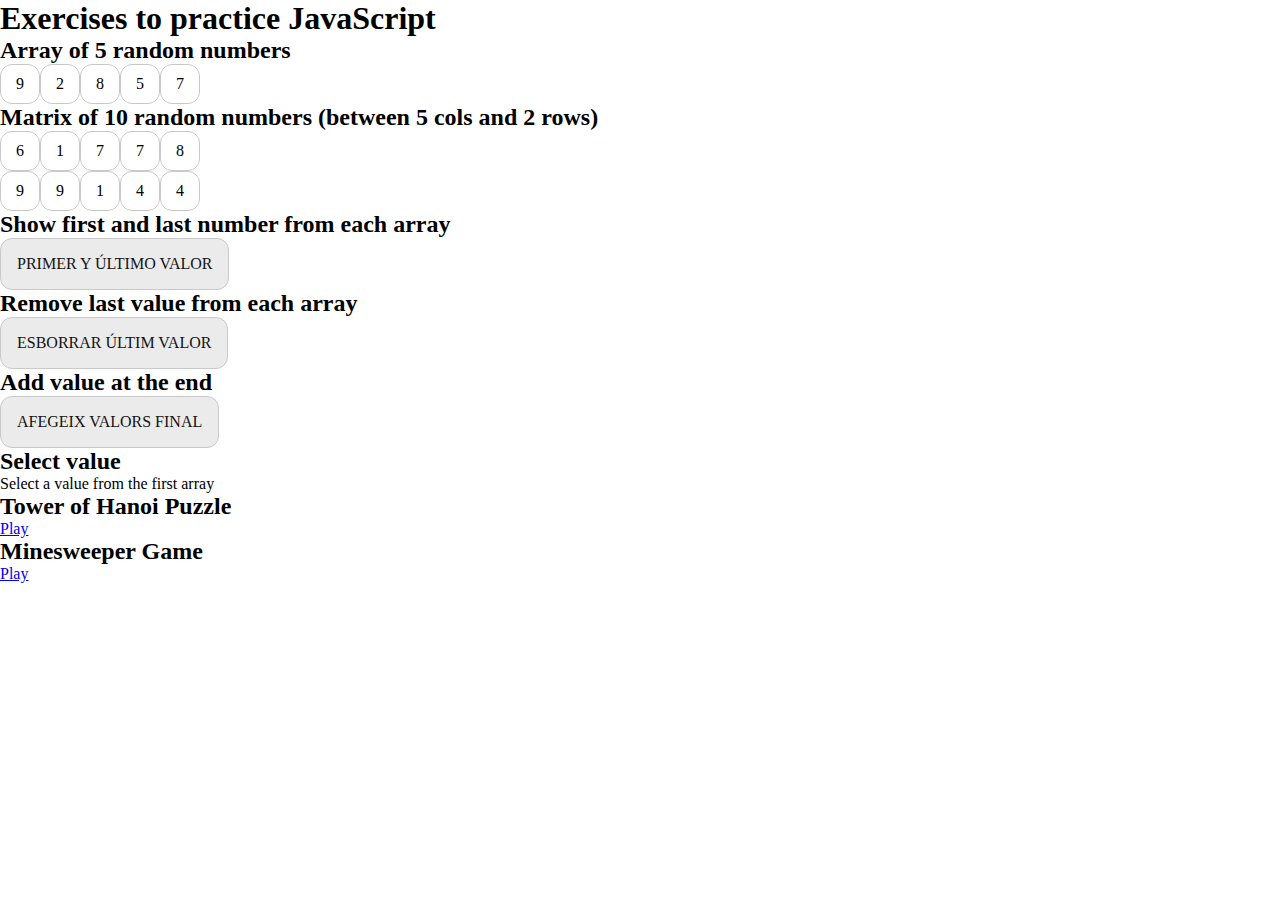
<file: index.html>
<!DOCTYPE html>
<html lang="en">
  <head>
    <meta charset="UTF-8" />
    <meta name="viewport" content="width=device-width, initial-scale=1.0" />
    <title>Exercici 03 Arrays</title>
    <script type="module" src="./js/index/main.js" defer></script>
    <link rel="stylesheet" href="./css/styles.css" />
  </head>
  <body class="main-exercises">
    <header>
      <h1>Exercises to practice JavaScript</h1>
    </header>
    <main>
      <section class="exercise exercise__1">
        <h2>Array of 5 random numbers</h2>
        <div class="random-numbers"></div>
      </section>
      <section class="exercise exercise__2">
        <h2>Matrix of 10 random numbers (between 5 cols and 2 rows)</h2>
        <div class="random-numbers"></div>
      </section>
      <section class="exercise exercise__3">
        <h2>Show first and last number from each array</h2>
        <div id="resultats"></div>
        <button class="show-values">PRIMER Y ÚLTIMO VALOR</button>
      </section>
      <section class="exercise exercise__4">
        <h2>Remove last value from each array</h2>
        <button class="remove-values">ESBORRAR ÚLTIM VALOR</button>
      </section>
      <section class="exercise exercise__5">
        <h2>Add value at the end</h2>
        <button class="add-value">AFEGEIX VALORS FINAL</button>
      </section>
      <section class="exercise exercise__6">
        <h2>Select value</h2>
        <p>Select a value from the first array</p>
        <div class="selected-screen hidden">
          <p>Selected value: <span class="selected_value"></span></p>
          <div>
            <label for="number-value">Number: </label>
            <input
              type="number"
              id="number-value"
              class="number-value"
              min="1"
              max="5"
              value="1"
            />
          </div>
          <button class="modify-value">Modify number</button>
          <button class="delete-value">Delete number</button>
          <button class="add-value">Add value</button>
          <button class="cancel">Cancel</button>
        </div>
      </section>
      <section class="exercise exercise__6">
        <h2>Tower of Hanoi Puzzle</h2>
        <a href="./tower-of-hanoi.html">Play</a>
      </section>
      <section class="exercise exercise__7">
        <h2>Minesweeper Game</h2>
        <a href="./minesweeper.html">Play</a>
      </section>
    </main>
  </body>
</html>
</file>
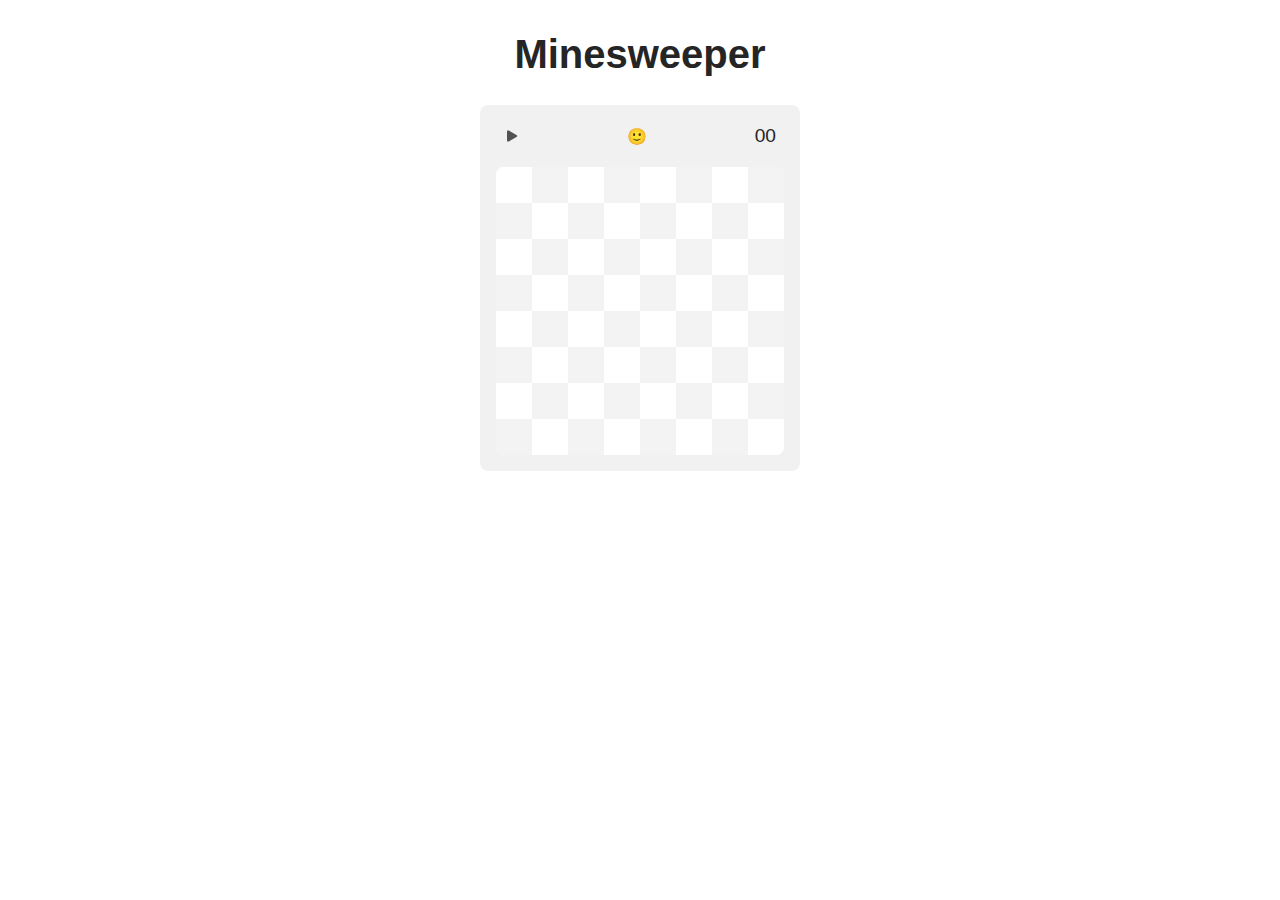
<file: minesweeper.html>
<!DOCTYPE html>
<html lang="en">
  <head>
    <meta charset="UTF-8" />
    <meta name="viewport" content="width=device-width, initial-scale=1.0" />
    <title>Minesweeper</title>
    <link rel="stylesheet" href="./css/minesweeper.css" />
    <script src="./js/minesweeper/main.js" defer></script>
  </head>
  <body>
    <header>
      <h1>Minesweeper</h1>
    </header>
    <main class="game-window">
      <section class="panel">
        <button class="btn panel__btn-play" title="Play">
          <svg
            xmlns="http://www.w3.org/2000/svg"
            class="ionicon icon"
            viewBox="0 0 512 512"
          >
            <path
              d="M133 440a35.37 35.37 0 01-17.5-4.67c-12-6.8-19.46-20-19.46-34.33V111c0-14.37 7.46-27.53 19.46-34.33a35.13 35.13 0 0135.77.45l247.85 148.36a36 36 0 010 61l-247.89 148.4A35.5 35.5 0 01133 440z"
            />
          </svg>
        </button>

        <span class="panel__emoji" title="Game state">🙂</span>

        <div class="panel__score__container">
          <span class="panel__score"> 00 </span>
        </div>
      </section>
      <section class="game">
        <table class="mine-grid">
          <tbody>
            <tr class="mine-grid__row">
              <td class="mine-grid__col" data-mine-num="1" data-state="cleared">
                <span class="mine-grid__num">1</span
                ><button class="btn mine-grid__btn"></button>
              </td>
              <td class="mine-grid__col" data-mine-num="2" data-state="cleared">
                <span class="mine-grid__num">2</span
                ><button class="btn mine-grid__btn"></button>
              </td>
              <td class="mine-grid__col" data-mine-num="3" data-state="cleared">
                <span class="mine-grid__num">3</span
                ><button class="btn mine-grid__btn"></button>
              </td>
              <td class="mine-grid__col" data-mine-num="4" data-state="cleared">
                <span class="mine-grid__num">4</span
                ><button class="btn mine-grid__btn"></button>
              </td>
              <td class="mine-grid__col" data-mine-num="5" data-state="cleared">
                <span class="mine-grid__num">5</span
                ><button class="btn mine-grid__btn"></button>
              </td>
              <td class="mine-grid__col" data-mine-num="6" data-state="cleared">
                <span class="mine-grid__num">6</span
                ><button class="btn mine-grid__btn"></button>
              </td>
              <td class="mine-grid__col" data-mine-num="7" data-state="cleared">
                <span class="mine-grid__num">7</span
                ><button class="btn mine-grid__btn"></button>
              </td>
              <td class="mine-grid__col" data-mine-num="8" data-state="cleared">
                <span class="mine-grid__num">8</span
                ><button class="btn mine-grid__btn"></button>
              </td>
            </tr>
            <tr class="mine-grid__row">
              <td
                class="mine-grid__col"
                data-mine-num="-1"
                data-state="cleared"
              >
                <span class="mine-grid__num">💣</span
                ><button class="btn mine-grid__btn"></button>
              </td>
              <td
                class="mine-grid__col"
                data-mine-num="-1"
                data-state="cleared"
              >
                <span class="mine-grid__num">💥</span
                ><button class="btn mine-grid__btn"></button>
              </td>
              <td
                class="mine-grid__col"
                data-mine-num="-1"
                data-state="flagged"
              >
                <span class="mine-grid__num">💣</span
                ><button class="btn mine-grid__btn">🚩</button>
              </td>
              <td class="mine-grid__col" data-mine-num="0" data-state="hidden">
                <span class="mine-grid__num">0</span
                ><button class="btn mine-grid__btn"></button>
              </td>
              <td class="mine-grid__col" data-mine-num="0" data-state="hidden">
                <span class="mine-grid__num">0</span
                ><button class="btn mine-grid__btn"></button>
              </td>
              <td class="mine-grid__col" data-mine-num="0" data-state="hidden">
                <span class="mine-grid__num">0</span
                ><button class="btn mine-grid__btn"></button>
              </td>
              <td class="mine-grid__col" data-mine-num="0" data-state="hidden">
                <span class="mine-grid__num">0</span
                ><button class="btn mine-grid__btn"></button>
              </td>
              <td class="mine-grid__col" data-mine-num="0" data-state="hidden">
                <span class="mine-grid__num">0</span
                ><button class="btn mine-grid__btn"></button>
              </td>
            </tr>
            <tr class="mine-grid__row">
              <td class="mine-grid__col" data-mine-num="0" data-state="hidden">
                <span class="mine-grid__num">0</span
                ><button class="btn mine-grid__btn"></button>
              </td>
              <td class="mine-grid__col" data-mine-num="0" data-state="hidden">
                <span class="mine-grid__num">0</span
                ><button class="btn mine-grid__btn"></button>
              </td>
              <td class="mine-grid__col" data-mine-num="0" data-state="hidden">
                <span class="mine-grid__num">0</span
                ><button class="btn mine-grid__btn"></button>
              </td>
              <td class="mine-grid__col" data-mine-num="0" data-state="hidden">
                <span class="mine-grid__num">0</span
                ><button class="btn mine-grid__btn"></button>
              </td>
              <td class="mine-grid__col" data-mine-num="0" data-state="hidden">
                <span class="mine-grid__num">0</span
                ><button class="btn mine-grid__btn"></button>
              </td>
              <td class="mine-grid__col" data-mine-num="0" data-state="hidden">
                <span class="mine-grid__num">0</span
                ><button class="btn mine-grid__btn"></button>
              </td>
              <td class="mine-grid__col" data-mine-num="0" data-state="hidden">
                <span class="mine-grid__num">0</span
                ><button class="btn mine-grid__btn"></button>
              </td>
              <td class="mine-grid__col" data-mine-num="0" data-state="hidden">
                <span class="mine-grid__num">0</span
                ><button class="btn mine-grid__btn"></button>
              </td>
            </tr>
            <tr class="mine-grid__row">
              <td class="mine-grid__col" data-mine-num="0" data-state="hidden">
                <span class="mine-grid__num">0</span
                ><button class="btn mine-grid__btn"></button>
              </td>
              <td class="mine-grid__col" data-mine-num="0" data-state="hidden">
                <span class="mine-grid__num">0</span
                ><button class="btn mine-grid__btn"></button>
              </td>
              <td class="mine-grid__col" data-mine-num="0" data-state="hidden">
                <span class="mine-grid__num">0</span
                ><button class="btn mine-grid__btn"></button>
              </td>
              <td class="mine-grid__col" data-mine-num="0" data-state="hidden">
                <span class="mine-grid__num">0</span
                ><button class="btn mine-grid__btn"></button>
              </td>
              <td class="mine-grid__col" data-mine-num="0" data-state="hidden">
                <span class="mine-grid__num">0</span
                ><button class="btn mine-grid__btn"></button>
              </td>
              <td class="mine-grid__col" data-mine-num="0" data-state="hidden">
                <span class="mine-grid__num">0</span
                ><button class="btn mine-grid__btn"></button>
              </td>
              <td class="mine-grid__col" data-mine-num="0" data-state="hidden">
                <span class="mine-grid__num">0</span
                ><button class="btn mine-grid__btn"></button>
              </td>
              <td class="mine-grid__col" data-mine-num="0" data-state="hidden">
                <span class="mine-grid__num">0</span
                ><button class="btn mine-grid__btn"></button>
              </td>
            </tr>
            <tr class="mine-grid__row">
              <td class="mine-grid__col" data-mine-num="0" data-state="hidden">
                <span class="mine-grid__num">0</span
                ><button class="btn mine-grid__btn"></button>
              </td>
              <td class="mine-grid__col" data-mine-num="0" data-state="hidden">
                <span class="mine-grid__num">0</span
                ><button class="btn mine-grid__btn"></button>
              </td>
              <td class="mine-grid__col" data-mine-num="0" data-state="hidden">
                <span class="mine-grid__num">0</span
                ><button class="btn mine-grid__btn"></button>
              </td>
              <td class="mine-grid__col" data-mine-num="0" data-state="hidden">
                <span class="mine-grid__num">0</span
                ><button class="btn mine-grid__btn"></button>
              </td>
              <td class="mine-grid__col" data-mine-num="0" data-state="hidden">
                <span class="mine-grid__num">0</span
                ><button class="btn mine-grid__btn"></button>
              </td>
              <td class="mine-grid__col" data-mine-num="0" data-state="hidden">
                <span class="mine-grid__num">0</span
                ><button class="btn mine-grid__btn"></button>
              </td>
              <td class="mine-grid__col" data-mine-num="0" data-state="hidden">
                <span class="mine-grid__num">0</span
                ><button class="btn mine-grid__btn"></button>
              </td>
              <td class="mine-grid__col" data-mine-num="0" data-state="hidden">
                <span class="mine-grid__num">0</span
                ><button class="btn mine-grid__btn"></button>
              </td>
            </tr>
            <tr class="mine-grid__row">
              <td class="mine-grid__col" data-mine-num="0" data-state="hidden">
                <span class="mine-grid__num">0</span
                ><button class="btn mine-grid__btn"></button>
              </td>
              <td class="mine-grid__col" data-mine-num="0" data-state="hidden">
                <span class="mine-grid__num">0</span
                ><button class="btn mine-grid__btn"></button>
              </td>
              <td class="mine-grid__col" data-mine-num="0" data-state="hidden">
                <span class="mine-grid__num">0</span
                ><button class="btn mine-grid__btn"></button>
              </td>
              <td class="mine-grid__col" data-mine-num="0" data-state="hidden">
                <span class="mine-grid__num">0</span
                ><button class="btn mine-grid__btn"></button>
              </td>
              <td class="mine-grid__col" data-mine-num="0" data-state="hidden">
                <span class="mine-grid__num">0</span
                ><button class="btn mine-grid__btn"></button>
              </td>
              <td class="mine-grid__col" data-mine-num="0" data-state="hidden">
                <span class="mine-grid__num">0</span
                ><button class="btn mine-grid__btn"></button>
              </td>
              <td class="mine-grid__col" data-mine-num="0" data-state="hidden">
                <span class="mine-grid__num">0</span
                ><button class="btn mine-grid__btn"></button>
              </td>
              <td class="mine-grid__col" data-mine-num="0" data-state="hidden">
                <span class="mine-grid__num">0</span
                ><button class="btn mine-grid__btn"></button>
              </td>
            </tr>
            <tr class="mine-grid__row">
              <td class="mine-grid__col" data-mine-num="0" data-state="hidden">
                <span class="mine-grid__num">0</span
                ><button class="btn mine-grid__btn"></button>
              </td>
              <td class="mine-grid__col" data-mine-num="0" data-state="hidden">
                <span class="mine-grid__num">0</span
                ><button class="btn mine-grid__btn"></button>
              </td>
              <td class="mine-grid__col" data-mine-num="0" data-state="hidden">
                <span class="mine-grid__num">0</span
                ><button class="btn mine-grid__btn"></button>
              </td>
              <td class="mine-grid__col" data-mine-num="0" data-state="hidden">
                <span class="mine-grid__num">0</span
                ><button class="btn mine-grid__btn"></button>
              </td>
              <td class="mine-grid__col" data-mine-num="0" data-state="hidden">
                <span class="mine-grid__num">0</span
                ><button class="btn mine-grid__btn"></button>
              </td>
              <td class="mine-grid__col" data-mine-num="0" data-state="hidden">
                <span class="mine-grid__num">0</span
                ><button class="btn mine-grid__btn"></button>
              </td>
              <td class="mine-grid__col" data-mine-num="0" data-state="hidden">
                <span class="mine-grid__num">0</span
                ><button class="btn mine-grid__btn"></button>
              </td>
              <td class="mine-grid__col" data-mine-num="0" data-state="hidden">
                <span class="mine-grid__num">0</span
                ><button class="btn mine-grid__btn"></button>
              </td>
            </tr>
            <tr class="mine-grid__row">
              <td class="mine-grid__col" data-mine-num="0" data-state="hidden">
                <span class="mine-grid__num">0</span
                ><button class="btn mine-grid__btn"></button>
              </td>
              <td class="mine-grid__col" data-mine-num="0" data-state="hidden">
                <span class="mine-grid__num">0</span
                ><button class="btn mine-grid__btn"></button>
              </td>
              <td class="mine-grid__col" data-mine-num="0" data-state="hidden">
                <span class="mine-grid__num">0</span
                ><button class="btn mine-grid__btn"></button>
              </td>
              <td class="mine-grid__col" data-mine-num="0" data-state="hidden">
                <span class="mine-grid__num">0</span
                ><button class="btn mine-grid__btn"></button>
              </td>
              <td class="mine-grid__col" data-mine-num="0" data-state="hidden">
                <span class="mine-grid__num">0</span
                ><button class="btn mine-grid__btn"></button>
              </td>
              <td class="mine-grid__col" data-mine-num="0" data-state="hidden">
                <span class="mine-grid__num">0</span
                ><button class="btn mine-grid__btn"></button>
              </td>
              <td class="mine-grid__col" data-mine-num="0" data-state="hidden">
                <span class="mine-grid__num">0</span
                ><button class="btn mine-grid__btn"></button>
              </td>
              <td class="mine-grid__col" data-mine-num="0" data-state="hidden">
                <span class="mine-grid__num">0</span
                ><button class="btn mine-grid__btn"></button>
              </td>
            </tr>
          </tbody>
        </table>
      </section>
    </main>
  </body>
</html>
</file>
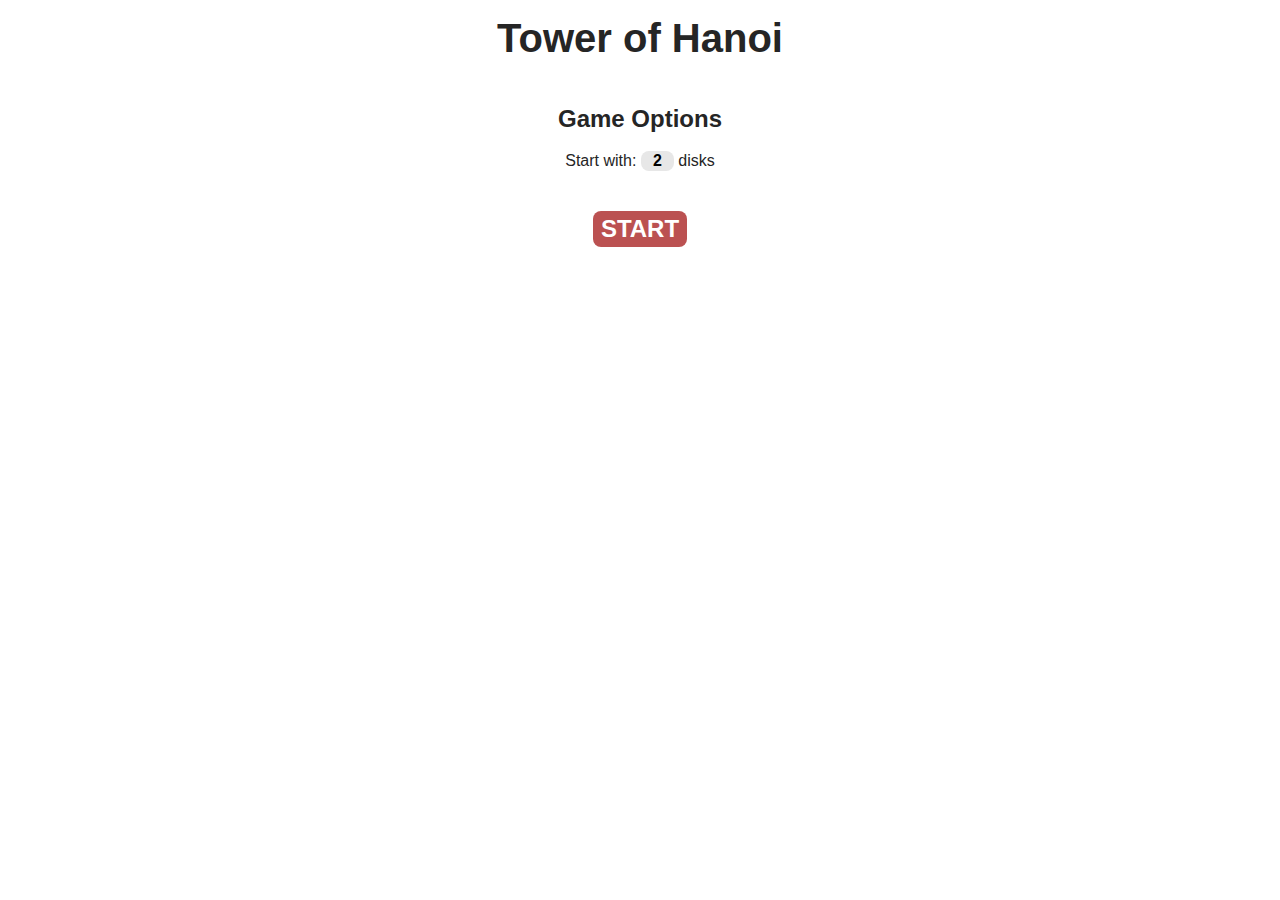
<file: tower-of-hanoi.html>
<!DOCTYPE html>
<html lang="en">
  <head>
    <meta charset="UTF-8" />
    <meta name="viewport" content="width=device-width, initial-scale=1.0" />
    <link rel="stylesheet" href="./css/hanoi.css" />
    <script src="./js/hanoi/main.js" defer></script>
    <title>Tower of Hanoi</title>
  </head>
  <body class="tower-of-hanoi">
    <header class="header">
      <h1 class="header__game-title">Tower of Hanoi</h1>
    </header>
    <main class="game">
      <section class="game__start">
        <h2 class="game__start__title">Game Options</h2>
        <form class="game__start__settings">
          <label>
            Start with:
            <input
              type="number"
              value="2"
              min="2"
              max="5"
              id="number-of-disks"
            />
            disks
          </label>
          <button type="submit">START</button>
        </form>
      </section>
      <section class="game__in-game" style="display: none">
        <h3 class="game__in-game__message">
          Move all the disks to the dark tower!
        </h3>
        <div class="game__in-game__screen hanoi">
          <div class="hanoi__rod hanoi__rod-1">
            <div class="hanoi__rod-design rod__container">
              <div class="rod"></div>
              <div class="rod__base"></div>
            </div>
            <ul class="hanoi__disks-container" data-disk-length="5"></ul>
          </div>
          <div class="hanoi__rod hanoi__rod-2">
            <div class="hanoi__rod-design rod__container">
              <div class="rod"></div>
              <div class="rod__base"></div>
            </div>
            <ul class="hanoi__disks-container" data-disk-length="5"></ul>
          </div>
          <div class="hanoi__rod hanoi__rod-3">
            <div class="hanoi__rod-design rod__container">
              <div class="rod rod--black"></div>
              <div class="rod__base"></div>
            </div>
            <ul class="hanoi__disks-container" data-disk-length="5"></ul>
          </div>
        </div>

        <button class="game__in-game__btn-end-game">END</button>
      </section>
    </main>
  </body>
</html>
</file>
<file: css/styles.css>
* {
  box-sizing: border-box;
}

body,
h1,
h2,
h3,
h4,
h5,
h6,
p,
div {
  padding: 0;
  margin: 0;
}

button {
  border: unset;
  font-family: unset;
  background-color: unset;
}

.exercise .hidden {
  display: none;
}
.exercise .random-numbers {
  display: flex;
}
.exercise .square {
  border-radius: 0.75rem;
  display: flex;
  align-items: center;
  justify-content: center;
  flex-basis: 2.5rem;
  border: 1px solid #c9c9c9;
  padding: 0.5rem;
  aspect-ratio: 1/1;
}
.exercise .square__row {
  display: flex;
}
.exercise__2 .random-numbers, .exercise__3 .random-numbers {
  flex-direction: column;
}
.exercise button {
  font-size: 1rem;
  padding: 1rem;
  background-color: #ebebeb;
  color: #131313;
  border-color: #c9c9c9;
  border-width: 0.09375rem;
  border-radius: 0.75rem;
  border-style: solid;
  transition-property: background-color, border-color, color;
  transition-duration: 125ms;
  transition-timing-function: cubic-bezier(0.2, 0.89, 0.6, 0.95);
  cursor: pointer;
  display: block;
}
.exercise button:hover {
  background-color: #d2d2d2;
  color: black;
}
.exercise button:active {
  background-color: #f8f8f8;
  color: #202020;
}

/*# sourceMappingURL=styles.css.map */
</file>
<file: css/minesweeper.css>
@import url("https://fonts.cdnfonts.com/css/general-sans");
* {
  box-sizing: border-box;
}

div,
h1,
h2,
h3,
h4,
h5,
h6,
button,
body,
ul,
table,
tbody,
tr,
td {
  margin: unset;
  padding: unset;
}

button {
  border: unset;
  background-color: unset;
  font-family: unset;
  font-size: unset;
  cursor: pointer;
}

input {
  border: unset;
  background-color: unset;
  font-family: unset;
  font-size: unset;
}
input:focus {
  outline: unset;
}

ul,
ol {
  list-style: none;
}

html {
  font-family: "General Sans", sans-serif;
  color: #252525;
}

h1 {
  font-size: 2.5rem;
  margin-bottom: 0.75rem;
}

h2 {
  margin-bottom: 0.65rem;
}

h3 {
  margin-bottom: 0.5rem;
}

p,
span,
button {
  font-size: 1rem;
}

svg.icon {
  height: 1rem;
}

.game-window {
  background-color: #f1f1f1;
  border-radius: 0.5rem;
}
.game-window .panel__btn-play {
  background-color: #f1f1f1;
  border-radius: 0.5rem;
}
.game-window .panel__btn-play .icon path {
  fill: #525252;
}
.game-window .panel__btn-play:hover {
  background-color: #d8d8d8;
}
.game-window .panel__btn-play:hover .icon path {
  fill: #393939;
}
.game-window .panel__btn-play:active {
  background-color: white;
}
.game-window .panel__btn-play:active .icon path {
  fill: #6c6c6c;
}
.game-window .panel__score {
  font-weight: 500;
  font-size: 1.2rem;
}

.game .mine-grid {
  background-color: #fcfcfc;
  border-radius: 0.5rem;
  overflow: hidden;
}
.game .mine-grid__row:nth-child(odd) .mine-grid__col:nth-child(odd) .mine-grid__num, .game .mine-grid__row:nth-child(even) .mine-grid__col:nth-child(even) .mine-grid__num {
  background-color: #e1edff;
}
.game .mine-grid__row:nth-child(odd) .mine-grid__col:nth-child(odd) .mine-grid__btn, .game .mine-grid__row:nth-child(even) .mine-grid__col:nth-child(even) .mine-grid__btn {
  background-color: #ffffff;
}
.game .mine-grid__row:nth-child(odd) .mine-grid__col:nth-child(odd) .mine-grid__btn:hover, .game .mine-grid__row:nth-child(even) .mine-grid__col:nth-child(even) .mine-grid__btn:hover {
  background-color: #e6e6e6;
}
.game .mine-grid__row:nth-child(odd) .mine-grid__col:nth-child(odd) .mine-grid__btn:active, .game .mine-grid__row:nth-child(even) .mine-grid__col:nth-child(even) .mine-grid__btn:active {
  background-color: white;
}
.game .mine-grid__row:nth-child(odd) .mine-grid__col:nth-child(odd)[data-mine-num="1"] .mine-grid__num, .game .mine-grid__row:nth-child(even) .mine-grid__col:nth-child(even)[data-mine-num="1"] .mine-grid__num {
  background-color: #6494aa;
  color: #20333b;
}
.game .mine-grid__row:nth-child(odd) .mine-grid__col:nth-child(odd)[data-mine-num="2"] .mine-grid__num, .game .mine-grid__row:nth-child(even) .mine-grid__col:nth-child(even)[data-mine-num="2"] .mine-grid__num {
  background-color: #90a959;
  color: #2c341b;
}
.game .mine-grid__row:nth-child(odd) .mine-grid__col:nth-child(odd)[data-mine-num="3"] .mine-grid__num, .game .mine-grid__row:nth-child(even) .mine-grid__col:nth-child(even)[data-mine-num="3"] .mine-grid__num {
  background-color: #cc5256;
  color: #53181a;
}
.game .mine-grid__row:nth-child(odd) .mine-grid__col:nth-child(odd)[data-mine-num="4"] .mine-grid__num, .game .mine-grid__row:nth-child(even) .mine-grid__col:nth-child(even)[data-mine-num="4"] .mine-grid__num {
  background-color: #7276c0;
  color: #272a58;
}
.game .mine-grid__row:nth-child(odd) .mine-grid__col:nth-child(odd)[data-mine-num="5"] .mine-grid__num, .game .mine-grid__row:nth-child(even) .mine-grid__col:nth-child(even)[data-mine-num="5"] .mine-grid__num {
  background-color: #cf498c;
  color: #501533;
}
.game .mine-grid__row:nth-child(odd) .mine-grid__col:nth-child(odd)[data-mine-num="6"] .mine-grid__num, .game .mine-grid__row:nth-child(even) .mine-grid__col:nth-child(even)[data-mine-num="6"] .mine-grid__num {
  background-color: #be8023;
  color: #271a07;
}
.game .mine-grid__row:nth-child(odd) .mine-grid__col:nth-child(odd)[data-mine-num="7"] .mine-grid__num, .game .mine-grid__row:nth-child(even) .mine-grid__col:nth-child(even)[data-mine-num="7"] .mine-grid__num {
  background-color: #ac6ad3;
  color: #4f206b;
}
.game .mine-grid__row:nth-child(odd) .mine-grid__col:nth-child(odd)[data-mine-num="8"] .mine-grid__num, .game .mine-grid__row:nth-child(even) .mine-grid__col:nth-child(even)[data-mine-num="8"] .mine-grid__num {
  background-color: #d3c54b;
  color: #565015;
}
.game .mine-grid__row:nth-child(even) .mine-grid__col:nth-child(odd) .mine-grid__num, .game .mine-grid__row:nth-child(odd) .mine-grid__col:nth-child(even) .mine-grid__num {
  background-color: #c7d3e4;
}
.game .mine-grid__row:nth-child(even) .mine-grid__col:nth-child(odd) .mine-grid__btn, .game .mine-grid__row:nth-child(odd) .mine-grid__col:nth-child(even) .mine-grid__btn {
  background-color: #f3f3f3;
}
.game .mine-grid__row:nth-child(even) .mine-grid__col:nth-child(odd) .mine-grid__btn:hover, .game .mine-grid__row:nth-child(odd) .mine-grid__col:nth-child(even) .mine-grid__btn:hover {
  background-color: #e6e6e6;
}
.game .mine-grid__row:nth-child(even) .mine-grid__col:nth-child(odd) .mine-grid__btn:active, .game .mine-grid__row:nth-child(odd) .mine-grid__col:nth-child(even) .mine-grid__btn:active {
  background-color: white;
}
.game .mine-grid__row:nth-child(even) .mine-grid__col:nth-child(odd)[data-mine-num="1"] .mine-grid__num, .game .mine-grid__row:nth-child(odd) .mine-grid__col:nth-child(even)[data-mine-num="1"] .mine-grid__num {
  background-color: #4e798d;
  color: #20333b;
}
.game .mine-grid__row:nth-child(even) .mine-grid__col:nth-child(odd)[data-mine-num="2"] .mine-grid__num, .game .mine-grid__row:nth-child(odd) .mine-grid__col:nth-child(even)[data-mine-num="2"] .mine-grid__num {
  background-color: #748847;
  color: #2c341b;
}
.game .mine-grid__row:nth-child(even) .mine-grid__col:nth-child(odd)[data-mine-num="3"] .mine-grid__num, .game .mine-grid__row:nth-child(odd) .mine-grid__col:nth-child(even)[data-mine-num="3"] .mine-grid__num {
  background-color: #b5363a;
  color: #53181a;
}
.game .mine-grid__row:nth-child(even) .mine-grid__col:nth-child(odd)[data-mine-num="4"] .mine-grid__num, .game .mine-grid__row:nth-child(odd) .mine-grid__col:nth-child(even)[data-mine-num="4"] .mine-grid__num {
  background-color: #4f54b0;
  color: #272a58;
}
.game .mine-grid__row:nth-child(even) .mine-grid__col:nth-child(odd)[data-mine-num="5"] .mine-grid__num, .game .mine-grid__row:nth-child(odd) .mine-grid__col:nth-child(even)[data-mine-num="5"] .mine-grid__num {
  background-color: #b53073;
  color: #501533;
}
.game .mine-grid__row:nth-child(even) .mine-grid__col:nth-child(odd)[data-mine-num="6"] .mine-grid__num, .game .mine-grid__row:nth-child(odd) .mine-grid__col:nth-child(even)[data-mine-num="6"] .mine-grid__num {
  background-color: #93631b;
  color: #271a07;
}
.game .mine-grid__row:nth-child(even) .mine-grid__col:nth-child(odd)[data-mine-num="7"] .mine-grid__num, .game .mine-grid__row:nth-child(odd) .mine-grid__col:nth-child(even)[data-mine-num="7"] .mine-grid__num {
  background-color: #9643c7;
  color: #4f206b;
}
.game .mine-grid__row:nth-child(even) .mine-grid__col:nth-child(odd)[data-mine-num="8"] .mine-grid__num, .game .mine-grid__row:nth-child(odd) .mine-grid__col:nth-child(even)[data-mine-num="8"] .mine-grid__num {
  background-color: #bdae2e;
  color: #565015;
}

body {
  padding-top: 2rem;
  display: flex;
  gap: 1rem;
  flex-direction: column;
  align-items: center;
}

.panel {
  display: flex;
  justify-content: space-between;
  padding: 0.5rem 0.75rem;
  align-items: center;
}
.panel > * {
  display: flex;
  align-items: center;
  justify-content: center;
  padding: 0.25rem;
}

.game {
  padding: 0.5rem;
}
.game .mine-grid {
  display: flex;
}
.game .mine-grid__num {
  z-index: 1;
  position: absolute;
  user-select: none;
  font-weight: 600;
  width: 100%;
  height: 100%;
  display: flex;
  align-items: center;
  justify-content: center;
}
.game .mine-grid__btn {
  z-index: 2;
  width: 100%;
  height: 100%;
  user-select: none;
}
.game .mine-grid__row {
  box-sizing: content-box;
  gap: 0;
  display: flex;
}
.game .mine-grid__col {
  display: flex;
  align-items: center;
  justify-content: center;
  box-sizing: content-box;
  position: relative;
  aspect-ratio: 1/1;
  width: 2.25rem;
}
.game .mine-grid__col[data-state=hidden] .mine-grid__num, .game .mine-grid__col[data-state=flagged] .mine-grid__num {
  display: none;
}
.game .mine-grid__col[data-state=cleared] .mine-grid__btn {
  display: none;
}

.game-window {
  display: flex;
  flex-direction: column;
  align-items: stretch;
  padding: 0.5rem;
}

/*# sourceMappingURL=minesweeper.css.map */
</file>
<file: css/hanoi.css>
@import url("https://fonts.cdnfonts.com/css/general-sans");
* {
  box-sizing: border-box;
}

div,
h1,
h2,
h3,
h4,
h5,
h6,
button,
body,
ul {
  margin: unset;
  padding: unset;
}

button {
  border: unset;
  background-color: unset;
  font-family: unset;
  font-size: unset;
  cursor: pointer;
}

input {
  border: unset;
  background-color: unset;
  font-family: unset;
  font-size: unset;
}
input:focus {
  outline: unset;
}

ul,
ol {
  list-style: none;
}

html {
  font-family: "General Sans", sans-serif;
  color: #252525;
}

h1 {
  font-size: 2.5rem;
  margin-bottom: 0.75rem;
}

h2 {
  margin-bottom: 0.65rem;
}

h3 {
  margin-bottom: 0.5rem;
}

.game__in-game__message {
  font-weight: 500;
}

.game__in-game__btn-end-game {
  background-color: #bb5151;
  color: white;
  font-weight: 600;
  font-size: 1.5rem;
  padding: 0.25rem 0.5rem;
  border-radius: 0.5rem;
}

.hanoi__rod {
  display: flex;
  flex-direction: column;
  align-items: center;
  position: relative;
}
.hanoi__rod .rod {
  width: 1.5rem;
  flex-grow: 1;
  background-color: rgb(155, 190, 255);
  border-radius: 0.5rem 0.5rem 0 0;
}
.hanoi__rod .rod--black {
  background-color: rgb(65, 72, 87);
}
.hanoi__rod .rod__base {
  align-self: stretch;
  height: 1.5rem;
  background-color: rgb(115, 136, 177);
  border-radius: 0.5rem;
}
.hanoi__rod .rod__container {
  display: flex;
  align-items: center;
  flex-direction: column;
  z-index: -1;
  position: absolute;
  height: 100%;
  width: 13rem;
}

.hanoi__disks-container {
  box-sizing: content-box;
  padding: 1.5rem 0;
  width: 11.05rem;
  display: flex;
  flex-direction: column;
  align-items: center;
  justify-content: end;
  cursor: pointer;
}
.hanoi__disks-container[data-disk-length="1"] {
  height: 1.5rem;
}
.hanoi__disks-container[data-disk-length="2"] {
  height: 3rem;
}
.hanoi__disks-container[data-disk-length="3"] {
  height: 4.5rem;
}
.hanoi__disks-container[data-disk-length="4"] {
  height: 6rem;
}
.hanoi__disks-container[data-disk-length="5"] {
  height: 7.5rem;
}
.hanoi__disk {
  width: 100%;
  height: 100%;
  border-radius: 0.5rem;
  font-weight: 500;
  animation-name: movedDiskAnim;
  animation-fill-mode: forwards;
  animation-duration: 0.5s;
}
.hanoi__disk.disk-ghost {
  animation: unset;
  opacity: 0.5;
}
@keyframes movedDiskAnim {
  from {
    transform: translateY(-4rem);
    opacity: 0;
  }
  to {
    transform: translateY(0);
    opacity: 1;
  }
}
.hanoi__disk[data-disk-num="1"] {
  background-color: #7bb365;
  width: 3.64rem;
}
.hanoi__disk[data-disk-num="1"][data-is-selected=true] {
  animation-name: selectedDiskAnim-1;
  animation-iteration-count: infinite;
  animation-duration: 0.5s;
  animation-direction: alternate;
}
@keyframes selectedDiskAnim-1 {
  from {
    background-color: #62994c;
  }
  to {
    background-color: #98c487;
  }
}
.hanoi__disk[data-disk-num="1"]:hover {
  background-color: #5b7e4d;
}
.hanoi__disk[data-disk-num="1"]:active {
  background-color: #aac5a0;
}
.hanoi__disk[data-disk-num="2"] {
  background-color: #5bc0eb;
  width: 5.46rem;
}
.hanoi__disk[data-disk-num="2"][data-is-selected=true] {
  animation-name: selectedDiskAnim-2;
  animation-iteration-count: infinite;
  animation-duration: 0.5s;
  animation-direction: alternate;
}
@keyframes selectedDiskAnim-2 {
  from {
    background-color: #2eafe5;
  }
  to {
    background-color: #88d1f1;
  }
}
.hanoi__disk[data-disk-num="2"]:hover {
  background-color: #289fd2;
}
.hanoi__disk[data-disk-num="2"]:active {
  background-color: #a5d8ee;
}
.hanoi__disk[data-disk-num="3"] {
  background-color: #fde74c;
  width: 7.28rem;
}
.hanoi__disk[data-disk-num="3"][data-is-selected=true] {
  animation-name: selectedDiskAnim-3;
  animation-iteration-count: infinite;
  animation-duration: 0.5s;
  animation-direction: alternate;
}
@keyframes selectedDiskAnim-3 {
  from {
    background-color: #fce01a;
  }
  to {
    background-color: #feee7e;
  }
}
.hanoi__disk[data-disk-num="3"]:hover {
  background-color: #edd20f;
}
.hanoi__disk[data-disk-num="3"]:active {
  background-color: #f9ed9d;
}
.hanoi__disk[data-disk-num="4"] {
  background-color: #f3b977;
  width: 9.1rem;
}
.hanoi__disk[data-disk-num="4"][data-is-selected=true] {
  animation-name: selectedDiskAnim-4;
  animation-iteration-count: infinite;
  animation-duration: 0.5s;
  animation-direction: alternate;
}
@keyframes selectedDiskAnim-4 {
  from {
    background-color: #efa148;
  }
  to {
    background-color: #f7d1a6;
  }
}
.hanoi__disk[data-disk-num="4"]:hover {
  background-color: #e2943c;
}
.hanoi__disk[data-disk-num="4"]:active {
  background-color: #f6ddc1;
}
.hanoi__disk[data-disk-num="5"] {
  background-color: #e34076;
  width: 10.92rem;
}
.hanoi__disk[data-disk-num="5"][data-is-selected=true] {
  animation-name: selectedDiskAnim-5;
  animation-iteration-count: infinite;
  animation-duration: 0.5s;
  animation-direction: alternate;
}
@keyframes selectedDiskAnim-5 {
  from {
    background-color: #d11f5a;
  }
  to {
    background-color: #ea6c96;
  }
}
.hanoi__disk[data-disk-num="5"]:hover {
  background-color: #b02654;
}
.hanoi__disk[data-disk-num="5"]:active {
  background-color: #e68aa8;
}
.hanoi__disk__container {
  height: 1.5rem;
}

.game__start__title {
  font-weight: 600;
}
.game__start__settings {
  display: flex;
  flex-direction: column;
  align-items: center;
  gap: 2.5rem;
}
.game__start input#number-of-disks {
  text-align: center;
  padding: none;
  font-weight: 600;
  background-color: #e7e7e7;
  border-radius: 0.5rem;
}
.game__start input#number-of-disks::-webkit-inner-spin-button {
  appearance: none;
}
.game__start input#number-of-disks:focus {
  outline-style: dashed;
  outline-color: #252525;
  background-color: unset;
  outline-width: 1px;
}
.game__start button[type=submit] {
  background-color: #bb5151;
  color: white;
  font-weight: 600;
  font-size: 1.5rem;
  padding: 0.25rem 0.5rem;
  border-radius: 0.5rem;
}

body {
  padding-top: 1rem;
  display: flex;
  flex-direction: column;
  align-items: center;
  min-height: 100vh;
  gap: 2rem;
}
body body > * {
  display: flex;
  flex-direction: column;
  align-items: center;
}

.game {
  display: flex;
  align-items: center;
  justify-content: center;
  flex-direction: column;
}
.game > * {
  display: flex;
  align-items: center;
  flex-direction: column;
  gap: 0.5rem;
}
.game__settings {
  display: flex;
  align-items: center;
  flex-direction: column;
  gap: 1rem;
}

.hanoi {
  display: flex;
  gap: 1.5rem;
}
.hanoi__rod {
  width: 13rem;
}

/*# sourceMappingURL=hanoi.css.map */
</file>
